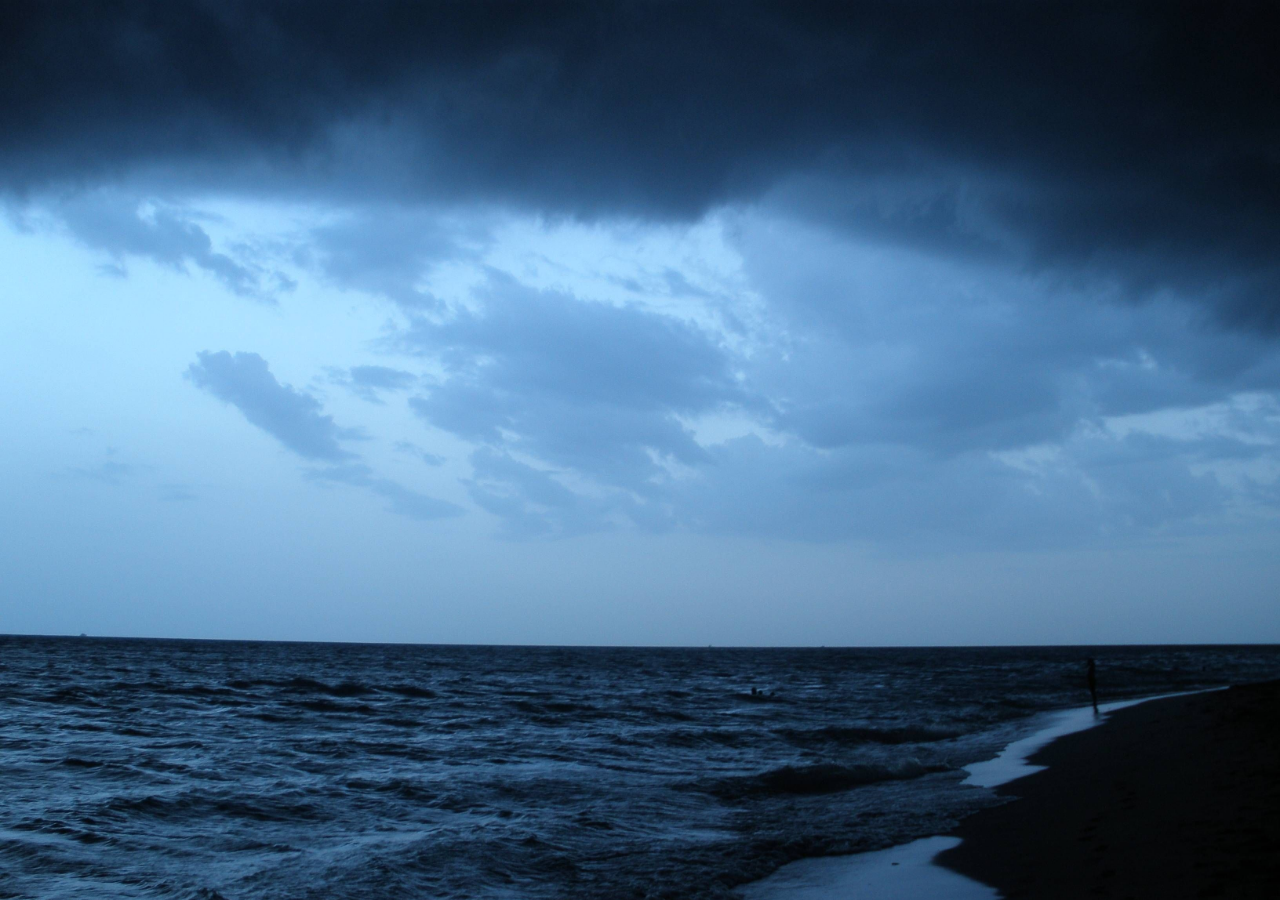
<file: index.html>
<!DOCTYPE html>
<html>
   <head>
        <link rel="stylesheet" href="styleW.css">
        <meta name="viewport" content="" width=device-width, inital scale="1.0">
        <title>Nancy's Webpage</title>
   </head>
   <body>

   </body>
</html>
</file>
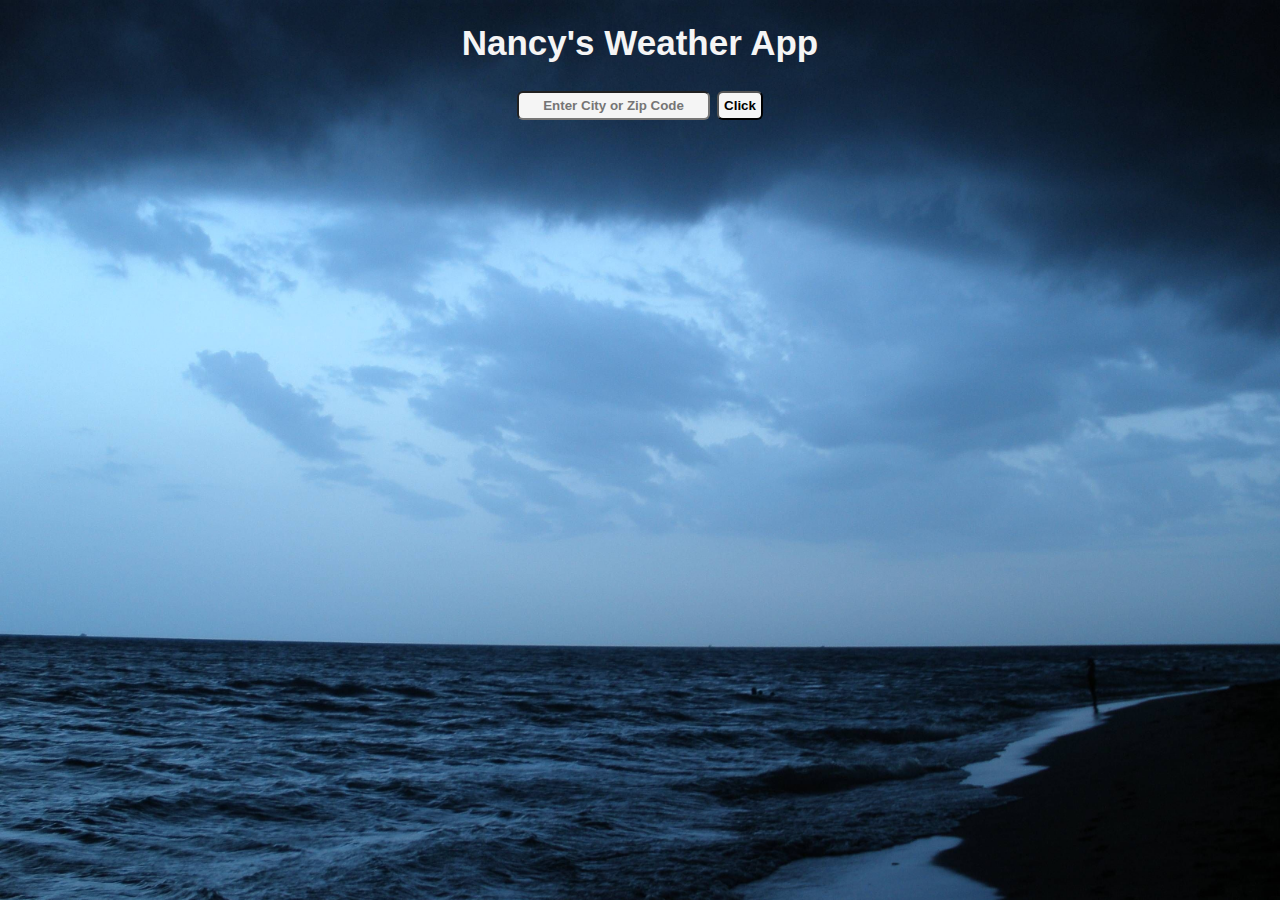
<file: hint.html>
<!DOCTYPE html>
<hmtl>
    <head>
        <link rel="stylesheet" href="styleW.css">
        <meta name="viewport" content="width=device-width, initial-scale=1.0">

        <meta charset="utf-8">

        <h1 id="title">
            Nancy's Weather App
        </h1>

        <script>
        document.addEventListener('DOMContentLoaded', () => {

            // Declare the location variable
            let location;

            // Set an initial value for the location
            location = "Richardson"

            // Set an onclick event for the button
            document.querySelector("button").onclick = () => {
                // Create a new XMLHttpRequest object to make HTTP requests
                let xmlhttp = new XMLHttpRequest();
                
                // Get the location from the user's input field
                location = document.querySelector("#base").value;
                console.log(location);

                // Define a callback function to handle the response
                xmlhttp.onreadystatechange = () => {

                    // Check if the request is complete and successful
                    if (xmlhttp.readyState == 4 && xmlhttp.status == 200) {

                        // Parse the JSON response file received from the Server
                        let result = JSON.parse(xmlhttp.responseText);
                        // Log the entire response 
                        console.log(result);

                        //current temperature
                        let current = result.main.temp;
                        console.log(current);

                        //weather description
                        let desc = result.weather[0].description;
                        console.log(desc);

                        // Extract the minimum temperature in result
                        let minumum = result.main.temp_min;
                        // Log the minimum temperature
                        // So you may check in Chrome/IE/Firefox if below variables are working properly
                        console.log(minumum);

                        //max
                        let maximum = result.main.temp_max;
                        console.log(maximum);

                        //feels like
                        let feels = result.main.feels_like;
                        console.log(feels);

                        //city
                        let city = result.name;
                        console.log(city);

                        //country
                        let country = result.sys.country;
                        console.log(country);
                        
                        //weather icon
                        let icon = result.weather[0].icon;
                        console.log(icon);
                        let iconLink = "https://openweathermap.org/img/wn/" + icon + "@2x.png"

                        // Update the UIs to display the above minimum temperature in <p id="result"></p>
                        document.querySelector("#result").innerHTML =
                        "<br><span style=>Location: " + city + ", " + country + "</span><br><br>" +
                        "<span style='font-weight: bold;'>Current Temperature: " + current + " F</span><br>" +
                        "<img id='weather-icon' src='" + iconLink + "' alt='Weather Icon'><br>" +
                        "<span>" + desc + "</span><br><br>" +
                        "<span style='color: #CB576C;'>Maximum: " + maximum + " F</span><br>" +
                        "<span style='color: #006DAA;'>Minumum: " + minumum + " F</span><br>" +
                        "<span style='color: #4CCBAD;'>Feels Like: " + feels + " F</span><br>";
                    }
                };

                // Open a GET request to the AccuWeather API with the specified location and API key
                xmlhttp.open("GET", "https://api.openweathermap.org/data/2.5/weather?q=" + location + "&appid=fed5bfc001721e7c437225704041f2e5&units=imperial", true);
                
                // Send the request
                xmlhttp.send();
            };
        });
        </script>
    </head>
    <body>
        <!-- Input field for entering the location -->
        <input type="text" id="base" name="base" placeholder="Enter City or Zip Code">
        <!-- Button to trigger the weather information retrieval -->
        <button id="click">Click</button>
        <!-- Paragraph to display the weather information -->
        <p id="result"><span style="color: whitesmoke;"></span></p>
    </body>
</hmtl>
</file>
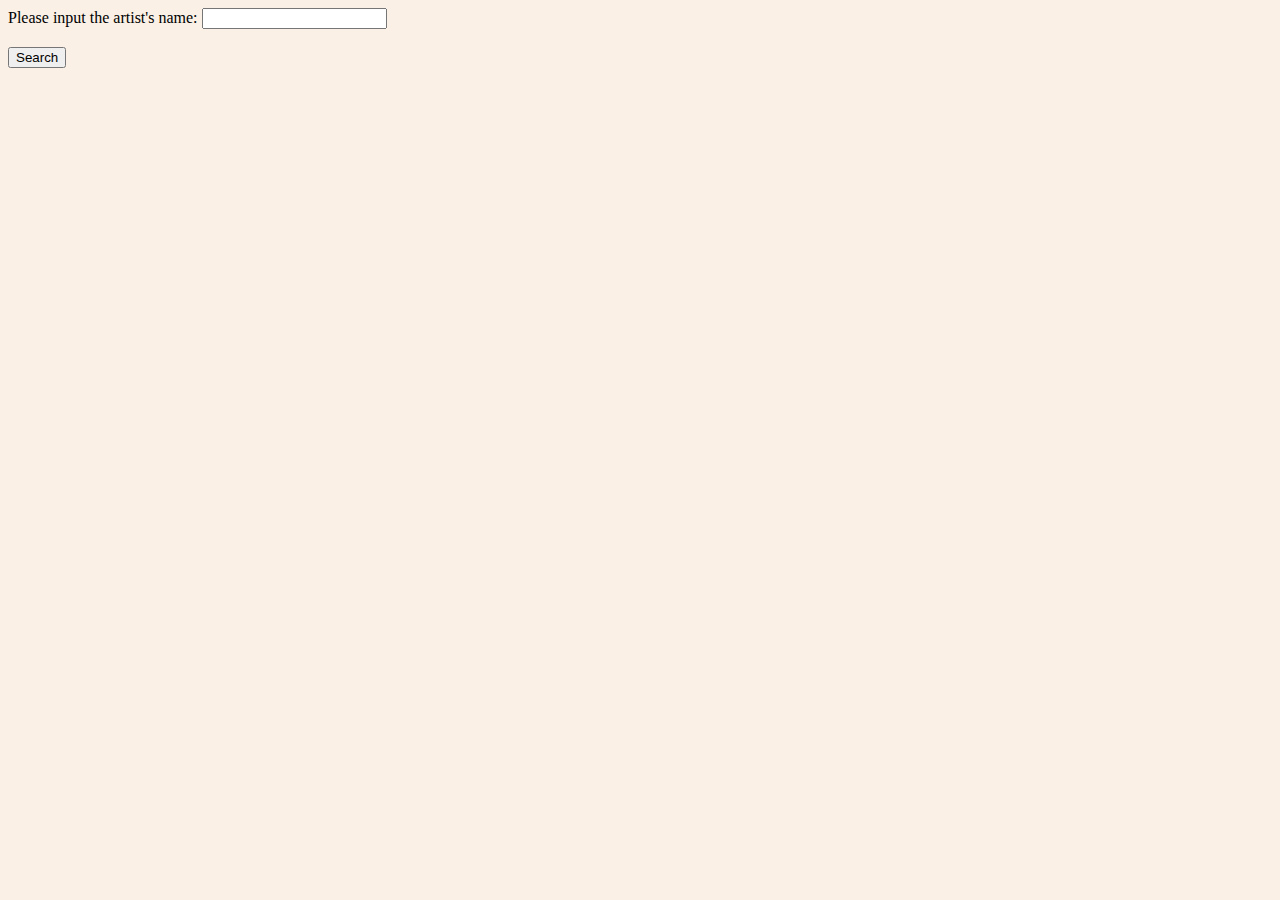
<file: itunes.html>
<!--
  itunes.html
  
  Gets the top 5 songs from iTunes API, and display the requested result in <div id='paragraphElement'>.
   
  Reference:
  https://www.geeksforgeeks.org/javascript-jsonp/
  https://developer.apple.com/library/archive/documentation/AudioVideo/Conceptual/iTuneSearchAPI/Searching.html#//apple_ref/doc/uid/TP40017632-CH5-SW1

-->

<!DOCTYPE html> 
<html>
<head>
    <meta name="viewport" content="width=device-width, initial-scale=1.0" />
    <!--link href="css" rel="stylesheet" type="text/css" /-->
    <style>
        body {background-color: linen;}
        div {width:180px;text-align: center;}     
        a {
            color:maroon; 
            width:120px;
            text-decoration: none; 
            /* Hide the text. */ 
            white-space: nowrap;
            overflow: hidden;
            text-overflow: ellipsis;
            font: italic bold 12px Georgia, serif;
        }         
        img {
            padding: 0 30px;
            margin: 0 10px;
            background-color: #000;
            display: block;
        }
    </style>
    <script> 
            function showResult(){
            // Construct a URL request to the iTunes Store
            var url = "https://itunes.apple.com/search?term="+ document.getElementById('artist').value +"&limit=5&callback=processData";
    
            // Create the script element dynamically through JavaScript  
            var scriptElement = document.createElement("script"); 
    
            // Set the src and id attributes of the script element            
            scriptElement.setAttribute("src", url); 
            scriptElement.setAttribute("id", "itunes"); 
            var oldScriptElement= document.getElementById("itunes"); 
            
            // Get the head element 
            var head = document.getElementsByTagName("head")[0]; 
            if(oldScriptElement == null) {                   
                /* If there is no script element then append 
                a new element to the head. */
                head.appendChild(scriptElement); 
                } 
            else {            
                /* If there is already a element in the head,  
                then replace it with the new script element. */
                head.replaceChild(scriptElement, oldScriptElement);  
                } 
                
            }
    
            // Callback function that displays the results
            function processData(myObj) { 
            console.log(myObj); 
            var para= document.getElementById("paragraphElement"); 
            var trackName, img, previewUrl, price;
            
            para.innerHTML= null;
            for(var i=0; i<myObj.resultCount; i++){ 
                img = myObj.results[i].artworkUrl100;
                previewUrl = myObj.results[i].previewUrl;
                trackName = myObj.results[i].trackName;
                para.innerHTML= para.innerHTML + "<a href=" + previewUrl + "><img src=" + img + "/></a><br><a href=" + previewUrl + ">" + trackName + "</a><br/><br/><br/>"; 
                    // <img src=img /> 
                }  
            } 
        </script> 
</head>
<body> 
    <form>
    Please input the artist's name: <input autocomplete="off" id="artist" type="text"/>
    <br/><br/>
    <button type="button" onclick="showResult()">Search</button>
    </form>
    <div id="paragraphElement"></div> 
  
    <!-- The server returns a call to the callback function 
    (processData) that will handle the JSON data -->
    
      
 <!-- Calling the iTunes API to search for Jack Johnson's songs and return  
        the first five items >
    <script src="https://itunes.apple.com/search?term=Rihanna&limit=5
    &callback=processData"></script--> 
</body> 
</html>
</file>
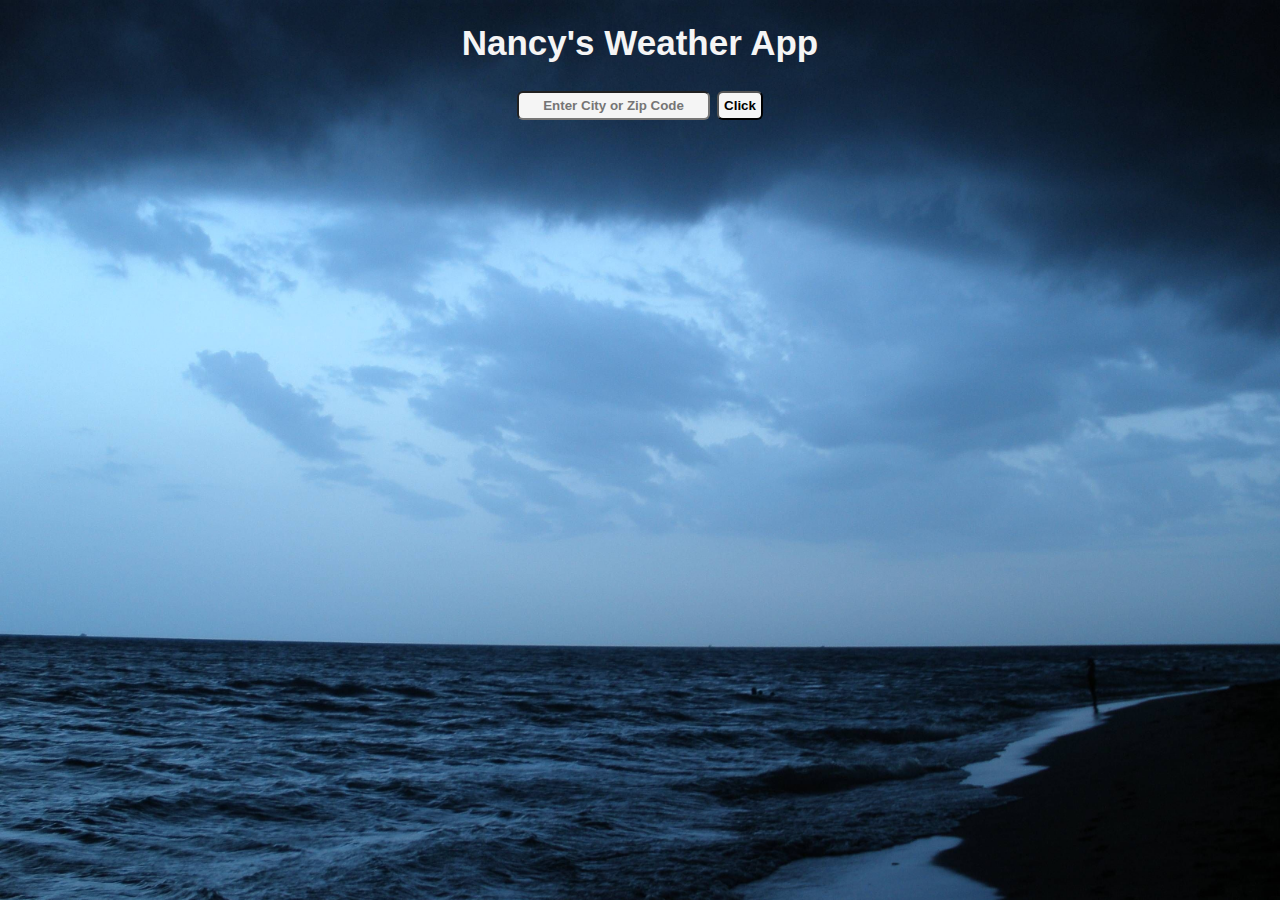
<file: weather.html>
<!DOCTYPE html>
<hmtl>
    <head>
        <link rel="stylesheet" href="styleW.css">
        <meta name="viewport" content="width=device-width, initial-scale=1.0">

        <meta charset="utf-8">

        <h1 id="title">
            Nancy's Weather App
        </h1>

        <script>
        document.addEventListener('DOMContentLoaded', () => {

            // Declare the location variable
            let location;

            // Set an initial value for the location
            location = "Richardson"

            // Set an onclick event for the button
            document.querySelector("button").onclick = () => {
                // Create a new XMLHttpRequest object to make HTTP requests
                let xmlhttp = new XMLHttpRequest();
                
                // Get the location from the user's input field
                location = document.querySelector("#base").value;
                console.log(location);

                // Define a callback function to handle the response
                xmlhttp.onreadystatechange = () => {

                    // Check if the request is complete and successful
                    if (xmlhttp.readyState == 4 && xmlhttp.status == 200) {

                        // Parse the JSON response file received from the Server
                        let result = JSON.parse(xmlhttp.responseText);
                        // Log the entire response 
                        console.log(result);

                        //current temperature
                        let current = result.main.temp;
                        console.log(current);

                        //weather description
                        let desc = result.weather[0].description;
                        console.log(desc);

                        // Extract the minimum temperature in result
                        let minumum = result.main.temp_min;
                        // Log the minimum temperature
                        // So you may check in Chrome/IE/Firefox if below variables are working properly
                        console.log(minumum);

                        //max
                        let maximum = result.main.temp_max;
                        console.log(maximum);

                        //feels like
                        let feels = result.main.feels_like;
                        console.log(feels);

                        //city
                        let city = result.name;
                        console.log(city);

                        //country
                        let country = result.sys.country;
                        console.log(country);
                        
                        //weather icon
                        let icon = result.weather[0].icon;
                        console.log(icon);
                        let iconLink = "https://openweathermap.org/img/wn/" + icon + "@2x.png"

                        // Update the UIs to display the above minimum temperature in <p id="result"></p>
                        document.querySelector("#result").innerHTML =
                        "<br><span style= 'font-size: 30px'>" + city + ", " + country + "</span><br><br>" +
                        "<span>Current Temperature: " + current + " F</span><br>" +
                        "<img id='weather-icon' src='" + iconLink + "' alt='Weather Icon'><br>" +
                        "<span>" + desc + "</span><br><br>" +
                        "<span style='color: #CB576C;'>Maximum: " + maximum + " F</span><br>" +
                        "<span style='color: #006DAA;'>Minumum: " + minumum + " F</span><br>" +
                        "<span style='color: #34907a;'>Feels Like: " + feels + " F</span><br>";
                    }
                };

                // Open a GET request to the AccuWeather API with the specified location and API key
                xmlhttp.open("GET", "https://api.openweathermap.org/data/2.5/weather?q=" + location + "&appid=fed5bfc001721e7c437225704041f2e5&units=imperial", true);
                
                // Send the request
                xmlhttp.send();
            };
        });
        </script>
    </head>
    <body>
        <!-- Input field for entering the location -->
        <input type="text" id="base" name="base" placeholder="Enter City or Zip Code">
        <!-- Button to trigger the weather information retrieval -->
        <button id="click">Click</button>
        <!-- Paragraph to display the weather information -->
        <p id="result"><span style="color: whitesmoke;"></span></p>
        
    </body>
</hmtl>
</file>
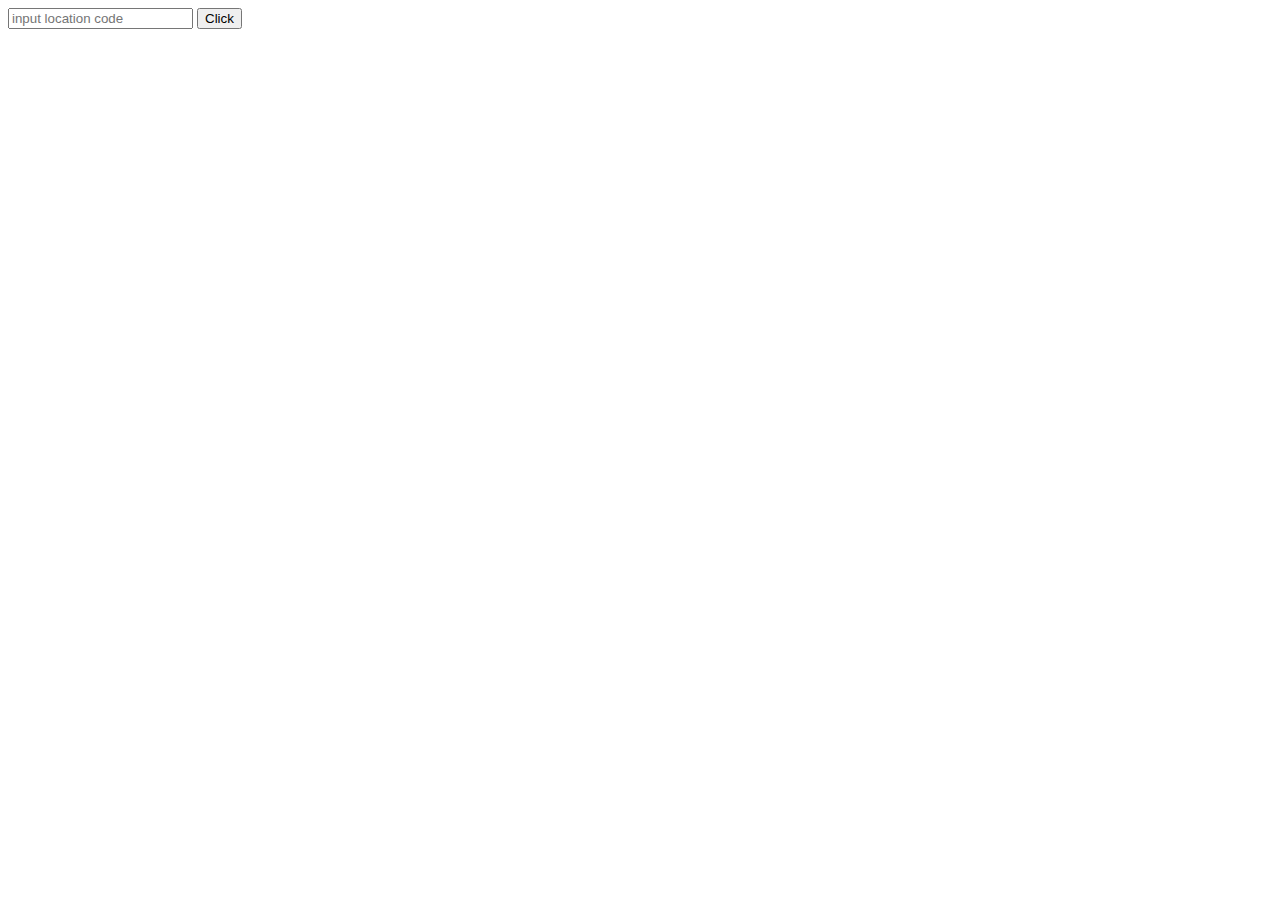
<file: wt.html>
<!DOCTYPE html>
<hmtl>
    <head>
        <meta charset="utf-8">
        <script>
            const key = "UfMRxfjMGOvtbLVlR9B72WkF4TzRb6iD";

            const getWeatherDetails = async (city) => {
                const baseUrl = "https://dataservice.accuweather.com/forecasts/v1/daily/1day/";
                const query = "?key=${apikey}&q=${city}";
                const response = await fetch(baseUrl + queryParameters);
                const data = await response.json();
                return data[0];
            }
            const getWeather = async (locationKey) => {
            const baseUrl = "https://dataservice.accuweather.com/currentconditions/v1/";
            const queryParameters = "${locationKey}?apikey=${key}";
            const response = await fetch(baseUrl + queryParameters);
            const data = await response.json();
            return data[0];
            }

            const cityForm = document.querySelector("form");

            cityForm.addEventListener("submit", (e) => {
                e.preventDefault();
                const city = cityForm.city.value.trim();
                cityForm.reset();
                updateCity(city)
                .then((data) => updateUI(data))
                .catch((err) => {
                    alert("Something went wrong, please try later");
                    console.log(err);
                    throw new Error("Please enter the correct city name");
                });
            });

        </script>
    </head>
    <body>
        <!-- Input field for entering the location -->
        <input type="text" id="base" name="base" placeholder="input location code">
        <!-- Button to trigger the weather information retrieval -->
        <button>Click</button>
        <!-- Paragraph to display the weather information -->
        <p id="result"><span style="color: red;"></span></p>
    </body>
</hmtl>
</file>
<file: styleW.css>
* {
    color: whitesmoke;
    font-family: Arial, Verdana, Helvetica;
    font-weight: bold;
    text-align: center;
    background-image: url(weather_background.jpg);
    background-repeat: no-repeat;
    background-size: cover;
    background-attachment: fixed;
    background-color: #cccccc;
}

#title {
    font-size: 35px;
}

body {
    font-size: 25px;
}

#base {
    background-color: whitesmoke;
    background-image: none;
    color: black;
    padding: 5px;
    border-radius: 6px;
}

#click {
    background-color: whitesmoke;
    background-image: none;
    color: black;
    padding: 5px;
    text-align: center;
    border-radius: 6px;
}
</file>
